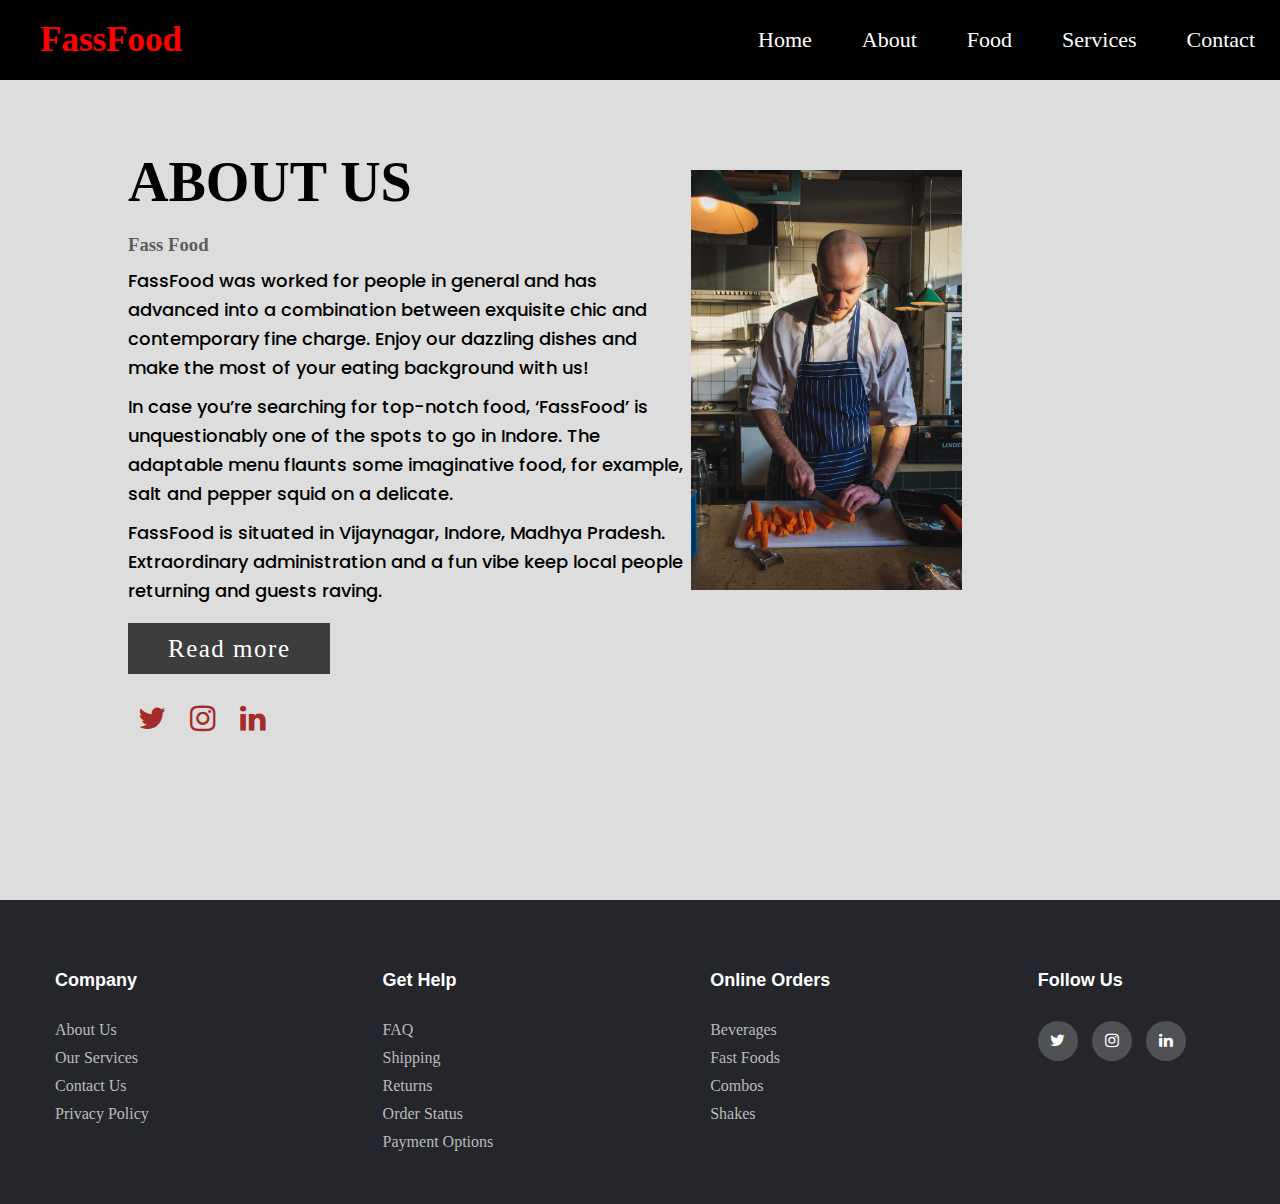
<file: about.html>
<!DOCTYPE html>
<html lang="en">

<head>
    <meta charset="UTF-8">
    <meta http-equiv="X-UA-Compatible" content="IE=edge">
    <meta name="viewport" content="width=device-width, initial-scale=1.0">
    <!-- <link rel="stylesheet" href="css/style.css"> -->
    <link rel="stylesheet" href="css/about.css">
    <link rel="stylesheet" href="https://cdnjs.cloudflare.com/ajax/libs/font-awesome/4.7.0/css/font-awesome.min.css">
    <title>About | FassFood</title>
</head>

<body>
    <div class="header">
        <nav>
            <div class="logo">
                <a href="index.html">FassFood</a>
            </div>
            <div class="nav-1">
                <ul>
                    <li><a href="index.html">Home</a></li>
                    <li><a href="about.html">About</a></li>
                    <li><a href="food.html">Food</a></li>
                    <li><a href="services.html">Services</a></li>
                    <li><a href="contact.php">Contact</a></li>
                </ul>
            </div>
        </nav>
        
    </div>
    <div class="section">
        <div class="container">
            <div class="content-section">
                <div class="title">
                    <h1>About Us</h1>
                </div>
                <div class="content">
                    <h3>Fass Food</h3>
                    <p>FassFood was worked for people in general and has advanced into a combination between exquisite chic and contemporary fine charge.
                        Enjoy our dazzling dishes and make the most of your eating background with us!</p>
                        <p>In case you’re searching for top-notch food, ‘FassFood’ is unquestionably one of the spots to go in Indore. The adaptable menu flaunts some imaginative food, for example, salt and pepper squid on a delicate.</p>
                        <p>FassFood is situated in Vijaynagar, Indore, Madhya Pradesh. Extraordinary administration and a fun vibe keep local people returning and guests raving.</p>
                    <div class="button">
                        <a href="about2.html">Read more</a>
                    </div>
                </div>
                <div class="social">
                    <a href="https://twitter.com/amit_sahu_726?t=vxvj7_WqUk-1IIPhOEeOHA&s=08" target="_blank"><i class="fa fa-twitter"></i></a>
                    <a href="https://instagram.com/amit_sahu_13?igshid=YmMyMTA2M2Y=" target="_blank"><i class="fa fa-instagram"></i></a>
                    <a href="https://www.linkedin.com/in/amit-sahu-08ab62220" target="_blank"><i class="fa fa-linkedin"></i></a>
                </div>
            </div>
            <div class="image-section">
                <img src="css/chef.jpg" alt="Error loading image">
            </div>
        </div>
    </div>
    <footer class="footer">
        <div class="row">
            <div class="footer-col">
                <h4>Company</h4>
                <ul>
                    <li><a href="about.html">About Us</a></li>
                    <li><a href="services.html">Our Services</a></li>
                    <li><a href="contact.html">Contact Us</a></li>
                    <li><a href="">Privacy Policy</a></li>
                </ul>
            </div>
            <div class="footer-col">
                <h4>Get Help</h4>
                <ul>
                    <li><a href="">FAQ</a></li>
                    <li><a href="">Shipping</a></li>
                    <li><a href="">Returns</a></li>
                    <li><a href="">Order Status</a></li>
                    <li><a href="">Payment Options</a></li>
                </ul>
            </div>
            <div class="footer-col">
                <h4>Online Orders</h4>
                <ul>
                    <li><a href="">Beverages</a></li>
                    <li><a href="">Fast Foods</a></li>
                    <li><a href="">Combos</a></li>
                    <li><a href="">Shakes</a></li>
                </ul>
            </div>
            <div class="footer-col width">

                <h4>Follow Us</h4>
                <div class="social-links">
                    <a href="https://twitter.com/amit_sahu_726?t=vxvj7_WqUk-1IIPhOEeOHA&s=08" target="_blank"><i class="fa fa-twitter"></i></a>
                    <a href="https://instagram.com/amit_sahu_13?igshid=YmMyMTA2M2Y=" target="_blank"><i class="fa fa-instagram"></i></a>
                    <a href="https://www.linkedin.com/in/amit-sahu-08ab62220" target="_blank"><i class="fa fa-linkedin"></i></a>
                </div>

            </div>
        </div>
    </footer>
</body>

</html>
</file>
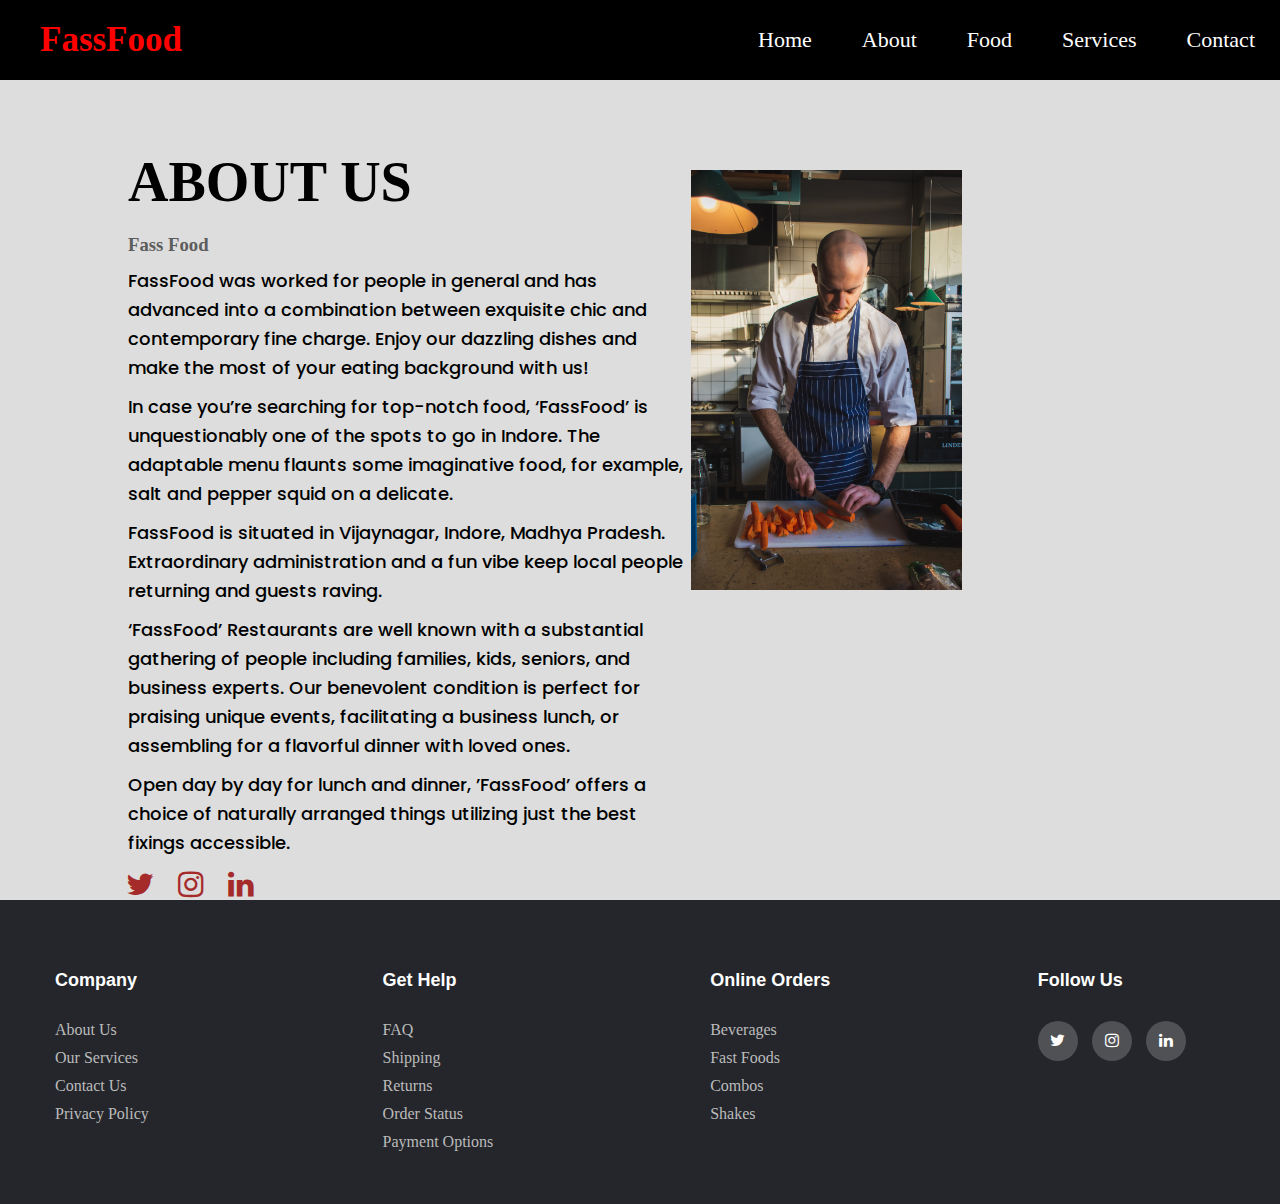
<file: about2.html>
<!DOCTYPE html>
<html lang="en">

<head>
    <meta charset="UTF-8">
    <meta http-equiv="X-UA-Compatible" content="IE=edge">
    <meta name="viewport" content="width=device-width, initial-scale=1.0">
    <!-- <link rel="stylesheet" href="css/style.css"> -->
    <link rel="stylesheet" href="css/about.css">
    <link rel="stylesheet" href="css/about2.css">
    <link rel="stylesheet" href="https://cdnjs.cloudflare.com/ajax/libs/font-awesome/4.7.0/css/font-awesome.min.css">
    <title>About | FassFood</title>
</head>

<body>
    <div class="header">
        <nav>
            <div class="logo">
                <a href="index.html">FassFood</a>
            </div>
            <div class="nav-1">
                <ul>
                    <li><a href="index.html">Home</a></li>
                    <li><a href="about.html">About</a></li>
                    <li><a href="food.html">Food</a></li>
                    <li><a href="services.html">Services</a></li>
                    <li><a href="contact.php">Contact</a></li>
                </ul>
            </div>
        </nav>
        
    </div>
    <div class="section">
        <div class="container">
            <div class="content-section">
                <div class="title">
                    <h1>About Us</h1>
                </div>
                <div class="content">
                    <h3>Fass Food</h3>
                    <p>FassFood was worked for people in general and has advanced into a combination between exquisite chic and contemporary fine charge.
                        Enjoy our dazzling dishes and make the most of your eating background with us!</p>
                        <p>In case you’re searching for top-notch food, ‘FassFood’ is unquestionably one of the spots to go in Indore. The adaptable menu flaunts some imaginative food, for example, salt and pepper squid on a delicate.</p>
                        <p>FassFood is situated in Vijaynagar, Indore, Madhya Pradesh. Extraordinary administration and a fun vibe keep local people returning and guests raving.</p>
                        <p>‘FassFood’ Restaurants are well known with a substantial gathering of people including families, kids, seniors, and business experts. Our benevolent condition is perfect for praising unique events, facilitating a business lunch, or assembling for a flavorful dinner with loved ones.</p>
                        <p>Open day by day for lunch and dinner, ’FassFood’ offers a choice of naturally arranged things utilizing just the best fixings accessible.</p>
                </div>
                <div class="social">
                    <a href="https://twitter.com/amit_sahu_726?t=vxvj7_WqUk-1IIPhOEeOHA&s=08" target="_blank"><i class="fa fa-twitter"></i></a>
                    <a href="https://instagram.com/amit_sahu_13?igshid=YmMyMTA2M2Y=" target="_blank"><i class="fa fa-instagram"></i></a>
                    <a href="https://www.linkedin.com/in/amit-sahu-08ab62220" target="_blank"><i class="fa fa-linkedin"></i></a>
                </div>
            </div>
            <div class="image-section">
                <img src="css/chef.jpg" alt="Error loading image">
            </div>
        </div>
    </div>
    <footer class="footer">
        <div class="row">
            <div class="footer-col">
                <h4>Company</h4>
                <ul>
                    <li><a href="about.html">About Us</a></li>
                    <li><a href="services.html">Our Services</a></li>
                    <li><a href="contact.html">Contact Us</a></li>
                    <li><a href="">Privacy Policy</a></li>
                </ul>
            </div>
            <div class="footer-col">
                <h4>Get Help</h4>
                <ul>
                    <li><a href="">FAQ</a></li>
                    <li><a href="">Shipping</a></li>
                    <li><a href="">Returns</a></li>
                    <li><a href="">Order Status</a></li>
                    <li><a href="">Payment Options</a></li>
                </ul>
            </div>
            <div class="footer-col">
                <h4>Online Orders</h4>
                <ul>
                    <li><a href="">Beverages</a></li>
                    <li><a href="">Fast Foods</a></li>
                    <li><a href="">Combos</a></li>
                    <li><a href="">Shakes</a></li>
                </ul>
            </div>
            <div class="footer-col width">

                <h4>Follow Us</h4>
                <div class="social-links">
                    <a href="https://twitter.com/amit_sahu_726?t=vxvj7_WqUk-1IIPhOEeOHA&s=08" target="_blank"><i class="fa fa-twitter"></i></a>
                    <a href="https://instagram.com/amit_sahu_13?igshid=YmMyMTA2M2Y=" target="_blank"><i class="fa fa-instagram"></i></a>
                    <a href="https://www.linkedin.com/in/amit-sahu-08ab62220" target="_blank"><i class="fa fa-linkedin"></i></a>
                </div>

            </div>
        </div>
    </footer>
</body>

</html>
</file>
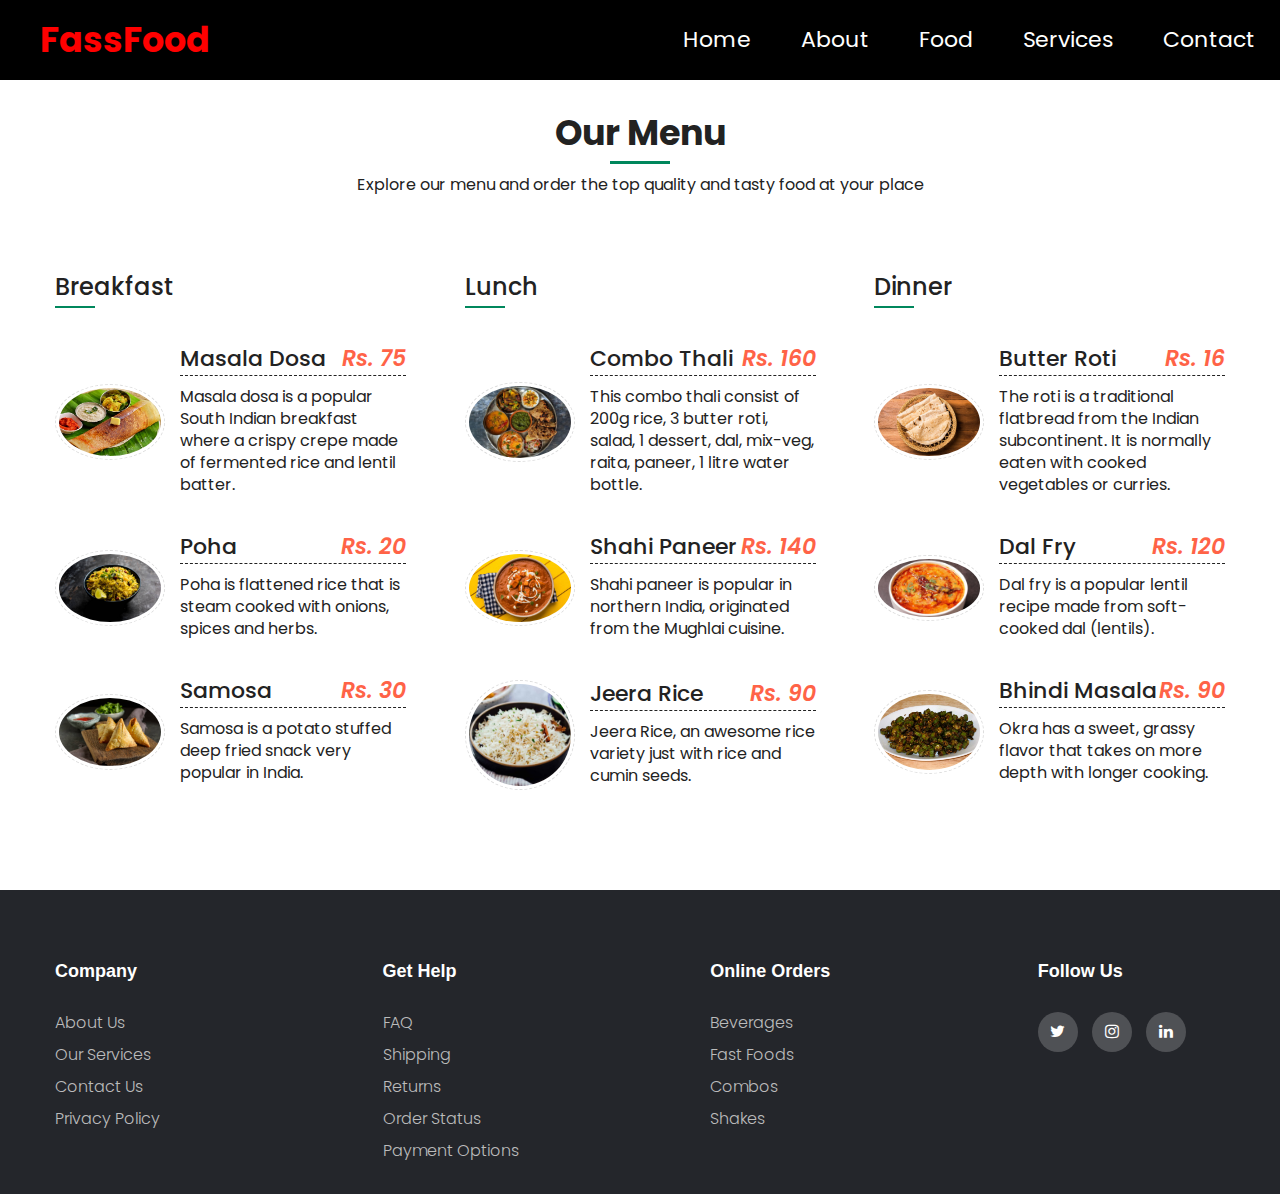
<file: food.html>
<!DOCTYPE html>
<html lang="en">

<head>
    <meta charset="UTF-8">
    <meta http-equiv="X-UA-Compatible" content="IE=edge">
    <meta name="viewport" content="width=device-width, initial-scale=1.0">
    <!-- <link rel="stylesheet" href="css/style.css"> -->
    <link rel="stylesheet" href="https://cdnjs.cloudflare.com/ajax/libs/font-awesome/4.7.0/css/font-awesome.min.css">
    <link rel="stylesheet" href="css/food.css">
    <title>Food | FassFood</title>
</head>

<body>
    <div class="header">
        <nav>
            <div class="logo">
                <a href="index.html">FassFood</a>
            </div>
            <div class="nav-1">
                <ul>
                    <li><a href="index.html">Home</a></li>
                    <li><a href="about.html">About</a></li>
                    <li><a href="food.html">Food</a></li>
                    <li><a href="services.html">Services</a></li>
                    <li><a href="contact.php">Contact</a></li>
                </ul>
            </div>
        </nav>
        
    </div>
    <div class="main">
        <div class="section-title">
            <h2>Our Menu</h2>
            <p>Explore our menu and order the top quality and tasty food at your place</p>
        </div>
        <div class="menus">
            <div class="menu-column">
                <h4>Breakfast</h4>
                <div class="single-menu">
                    <img src="css/img-1.jpg" alt="Error loading image">
                    <div class="menu-content">
                        <h5>Masala Dosa<span>Rs. 75</span></h5>
                        <p>Masala dosa is a popular South Indian breakfast where a crispy crepe made of fermented rice and lentil batter.</p>
                    </div>
                </div>
                <div class="single-menu">
                    <img src="css/img-2.jpg" alt="Error loading image">
                    <div class="menu-content">
                        <h5>Poha<span>Rs. 20</span></h5>
                        <p>Poha is flattened rice that is steam cooked with onions, spices and herbs.</p>
                    </div>
                </div>
                <div class="single-menu">
                    <img src="css/img-3.jpg" alt="Error loading image">
                    <div class="menu-content">
                        <h5>Samosa<span>Rs. 30</span></h5>
                        <p>Samosa is a potato stuffed deep fried snack very popular in India.</p>
                    </div>
                </div>
            </div>
            <div class="menu-column">
                <h4>Lunch</h4>
                <div class="single-menu">
                    <img src="css/img-4.jpg" alt="Error loading image">
                    <div class="menu-content">
                        <h5>Combo Thali<span>Rs. 160</span></h5>
                        <p>This combo thali consist of 200g rice, 3 butter roti, salad, 1 dessert, dal, mix-veg, raita, paneer, 1 litre water bottle.</p>
                    </div>
                </div>
                <div class="single-menu">
                    <img src="css/img-5.jpg" alt="Error loading image">
                    <div class="menu-content">
                        <h5>Shahi Paneer<span>Rs. 140</span></h5>
                        <p>Shahi paneer is popular in northern India, originated from the Mughlai cuisine.</p>
                    </div>
                </div>
                <div class="single-menu">
                    <img src="css/img-6.jpg" alt="Error loading image">
                    <div class="menu-content">
                        <h5>Jeera Rice<span>Rs. 90</span></h5>
                        <p>Jeera Rice, an awesome rice variety just with rice and cumin seeds.</p>
                    </div>
                </div>
            </div>
            <div class="menu-column">
                <h4>Dinner</h4>
                <div class="single-menu">
                    <img src="css/img-7.jpg" alt="Error loading image">
                    <div class="menu-content">
                        <h5>Butter Roti<span>Rs. 16</span></h5>
                        <p>The roti is a traditional flatbread from the Indian subcontinent. It is normally eaten with cooked vegetables or curries.</p>
                    </div>
                </div>
                <div class="single-menu">
                    <img src="css/img-8.jpg" alt="Error loading image">
                    <div class="menu-content">
                        <h5>Dal fry<span>Rs. 120</span></h5>
                        <p>Dal fry is a popular lentil recipe made from soft-cooked dal (lentils).</p>
                    </div>
                </div>
                <div class="single-menu">
                    <img src="css/img-9.jpg" alt="Error loading image">
                    <div class="menu-content">
                        <h5>Bhindi Masala<span>Rs. 90</span></h5>
                        <p>Okra has a sweet, grassy flavor that takes on more depth with longer cooking.</p>
                    </div>
                </div>
            </div>
        </div>
    </div>
    <footer class="footer">
        <div class="row">
            <div class="footer-col">
                <h4>Company</h4>
                <ul>
                    <li><a href="about.html">About Us</a></li>
                    <li><a href="services.html">Our Services</a></li>
                    <li><a href="contact.html">Contact Us</a></li>
                    <li><a href="">Privacy Policy</a></li>
                </ul>
            </div>
            <div class="footer-col">
                <h4>Get Help</h4>
                <ul>
                    <li><a href="">FAQ</a></li>
                    <li><a href="">Shipping</a></li>
                    <li><a href="">Returns</a></li>
                    <li><a href="">Order Status</a></li>
                    <li><a href="">Payment Options</a></li>
                </ul>
            </div>
            <div class="footer-col">
                <h4>Online Orders</h4>
                <ul>
                    <li><a href="">Beverages</a></li>
                    <li><a href="">Fast Foods</a></li>
                    <li><a href="">Combos</a></li>
                    <li><a href="">Shakes</a></li>
                </ul>
            </div>
            <div class="footer-col width">

                <h4>Follow Us</h4>
                <div class="social-links">
                    <a href="https://twitter.com/amit_sahu_726?t=vxvj7_WqUk-1IIPhOEeOHA&s=08" target="_blank"><i class="fa fa-twitter"></i></a>
                    <a href="https://instagram.com/amit_sahu_13?igshid=YmMyMTA2M2Y=" target="_blank"><i class="fa fa-instagram"></i></a>
                    <a href="https://www.linkedin.com/in/amit-sahu-08ab62220" target="_blank"><i class="fa fa-linkedin"></i></a>
                </div>

            </div>
        </div>
    </footer>
</body>

</html>
</file>
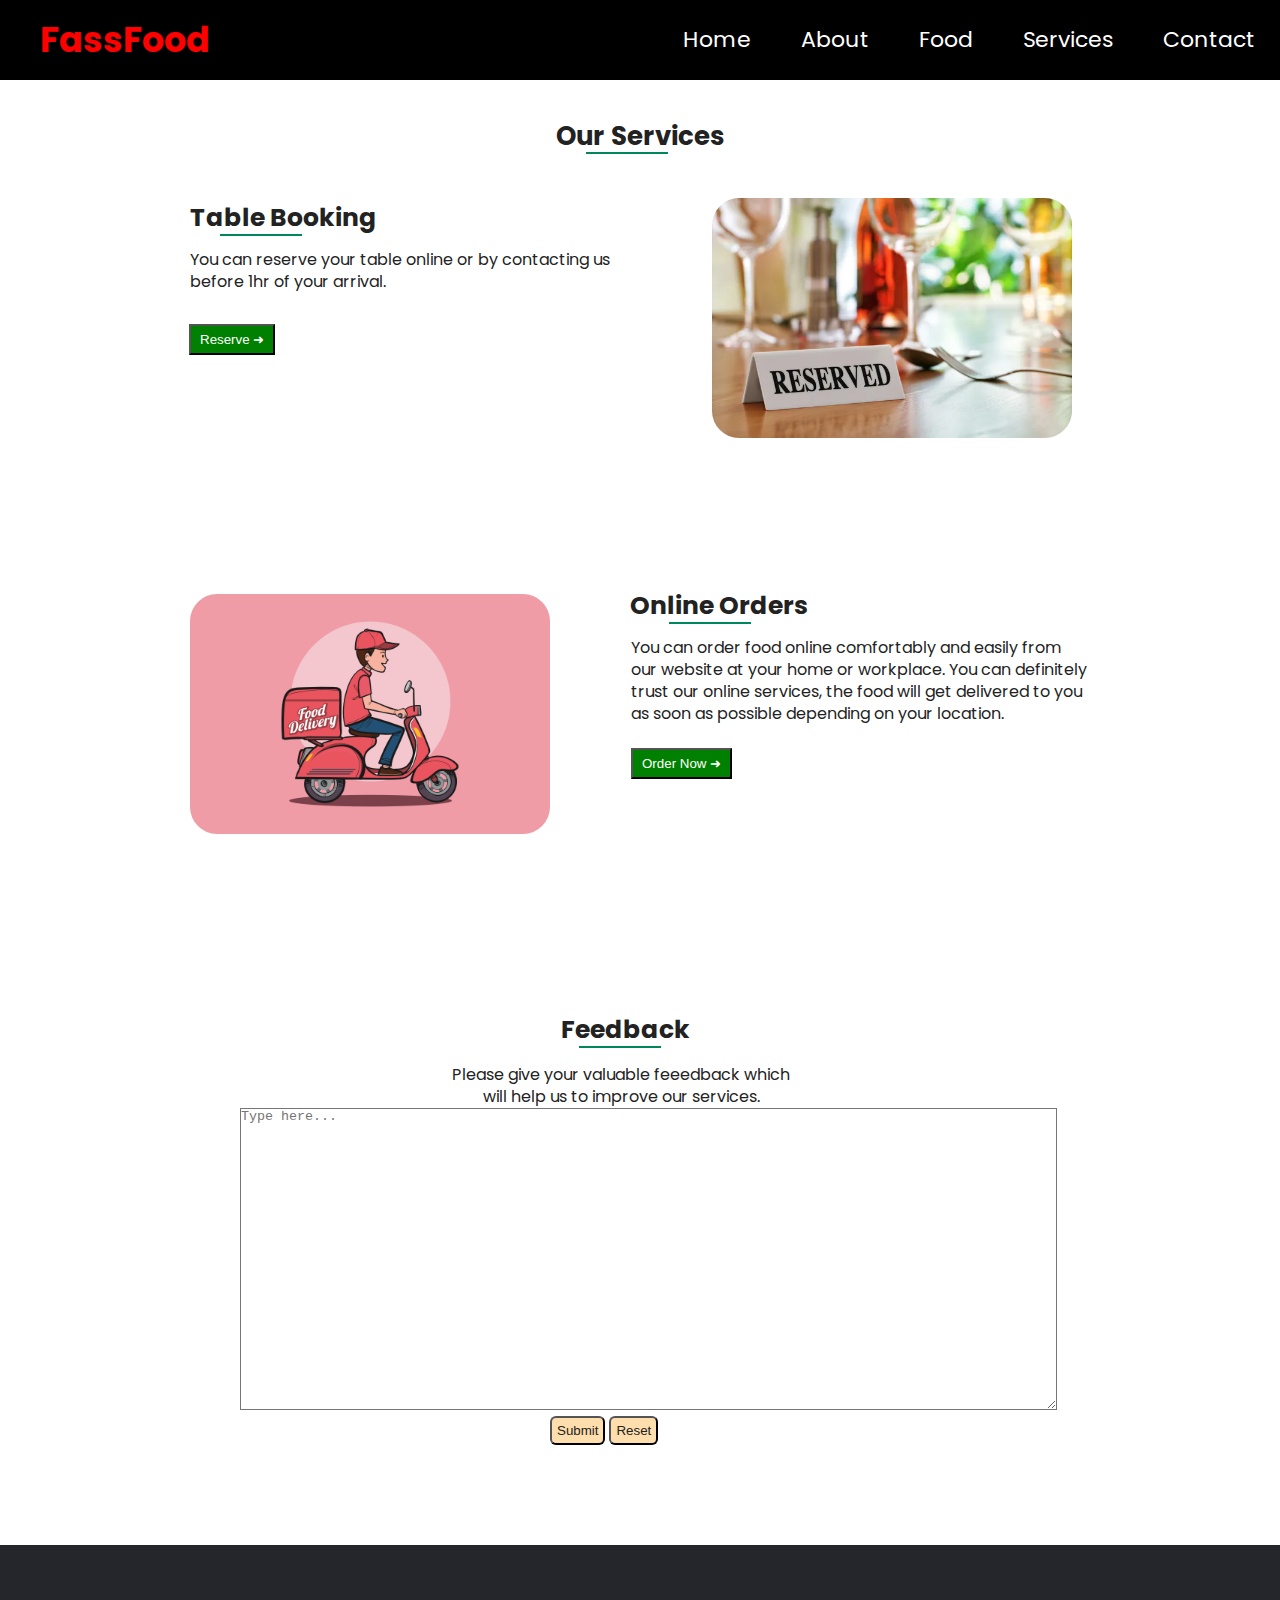
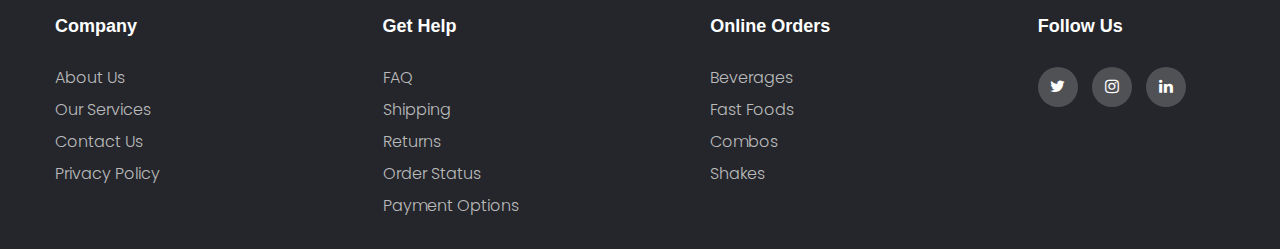
<file: services.html>
<!DOCTYPE html>
<html lang="en">

<head>
    <meta charset="UTF-8">
    <meta http-equiv="X-UA-Compatible" content="IE=edge">
    <meta name="viewport" content="width=device-width, initial-scale=1.0">
    <link rel="stylesheet" href="css/services.css">
    <link rel="stylesheet" href="https://cdnjs.cloudflare.com/ajax/libs/font-awesome/4.7.0/css/font-awesome.min.css">
    <title>Services | FassFood</title>
</head>

<body>
    <div class="header">
        <nav>
            <div class="logo">
                <a href="index.html">FassFood</a>
            </div>
            <div class="nav-1">
                <ul>
                    <li><a href="index.html">Home</a></li>
                    <li><a href="about.html">About</a></li>
                    <li><a href="food.html">Food</a></li>
                    <li><a href="services.html">Services</a></li>
                    <li><a href="contact.php">Contact</a></li>
                </ul>
            </div>
        </nav>
        
    </div>
    <div class="main">
        <div class="container">
            <div class="services-title">
                <h2>Our Services</h2>
            </div>
            <div class="service-section-1">
                <h4>Table Booking</h4>
                <div class="sub-section-1">
                <p>You can reserve your table online or by contacting us before 1hr of your arrival.</p>
                <a href=""><button class="reserve">Reserve ➜</button></a>
                <img src="css/table.jpg" alt="Error loading image">
            </div>
            </div>
            <div class="service-section-2">
                <h4>Online Orders</h4>
                <div class="sub-section-2">
                    <img src="css/delivery.jpg" alt="Error loading image">
                <p>You can order food online comfortably and easily from our website at your home or workplace. You can definitely trust our online services, the food will get delivered to you as soon as possible depending on your location.</p>
                <a href="food.html"><button class="order">Order Now ➜</button></a>
            </div>
            </div>
            <div class="service-section-3">
                <h4>Feedback</h4>
                <div class="sub-section-3">
                <p>Please give your valuable feeedback which will help us to improve our services.</p>
                <textarea class="feed-box" name="feedback" id="feeedback" cols="100" rows="20" placeholder="Type here..."></textarea>
                <br>
                <button type="submit" value="submit" class="submit-feedback">Submit</button>
                <button type="reset" value="reset" class="reset-feedback">Reset</button>
            </div>
            </div>
        </div>
    </div>
    <footer class="footer">
        <div class="row">
            <div class="footer-col">
                <h4>Company</h4>
                <ul>
                    <li><a href="about.html">About Us</a></li>
                    <li><a href="services.html">Our Services</a></li>
                    <li><a href="contact.php">Contact Us</a></li>
                    <li><a href="">Privacy Policy</a></li>
                </ul>
            </div>
            <div class="footer-col">
                <h4>Get Help</h4>
                <ul>
                    <li><a href="">FAQ</a></li>
                    <li><a href="">Shipping</a></li>
                    <li><a href="">Returns</a></li>
                    <li><a href="">Order Status</a></li>
                    <li><a href="">Payment Options</a></li>
                </ul>
            </div>
            <div class="footer-col">
                <h4>Online Orders</h4>
                <ul>
                    <li><a href="">Beverages</a></li>
                    <li><a href="">Fast Foods</a></li>
                    <li><a href="">Combos</a></li>
                    <li><a href="">Shakes</a></li>
                </ul>
            </div>
            <div class="footer-col width">

                <h4>Follow Us</h4>
                <div class="social-links">
                    <a href="https://twitter.com/amit_sahu_726?t=vxvj7_WqUk-1IIPhOEeOHA&s=08" target="_blank"><i class="fa fa-twitter"></i></a>
                    <a href="https://instagram.com/amit_sahu_13?igshid=YmMyMTA2M2Y=" target="_blank"><i class="fa fa-instagram"></i></a>
                    <a href="https://www.linkedin.com/in/amit-sahu-08ab62220" target="_blank"><i class="fa fa-linkedin"></i></a>
                </div>

            </div>
        </div>
    </footer>
</body>

</html>
</file>
<file: css/style.css>
@import url('https://fonts.googleapis.com/css2?family=Lato:wght@300&display=swap');
@import url('https://fonts.googleapis.com/css2?family=Edu+SA+Beginner:wght@400;500');
body{
    margin: 0px;
    padding: 0px;
    box-sizing: border-box;
}
nav{
    display: flex;
    width: 100%;
    background-color: black;
    height: 80px;
    line-height: 80px;
    justify-content: space-between;
    position: fixed;
    top: 0;
    z-index: 1;
}
.nav-1 a{
    text-decoration: none;
    color: white;
    font-size: 22px;
}
.nav-1 ul li{
    float: left;
    list-style: none;
    padding: 0px 25px;
}
.nav-1 ul{
    margin: 0px;
}
.logo a{
    font-size: 35px;
    font-weight: bold;
    color: red;
    padding: 0px 40px;
    text-decoration: none;
}
.nav-1 ul li a:hover{
    color: red;
    font-weight: bold;
}
.header{
    font-family: 'Lato', sans-serif;
    background-image: url('bg.jpg');
    background-position: center;
    background-size: cover;
    background-repeat: no-repeat;
    height: 100vh;
}
.content{
    position: absolute;
    top: 50%;
    left: 50%;
    transform: translate(-50%,-50%);
    color: white;
    /* justify-content: center;
    align-items: center; */
    text-align: center;
}
.content h1{
    font-size: 50px;
}
.content p{
    padding: 0px 40px;
    font-size: 20px;
    font-family: 'Edu SA Beginner', cursive;
}
.btn{
    background: rgb(103, 232, 103);
    color: black;
    border: 1px solid rgb(0, 0, 0);
    border-radius: 5px;
    padding: 4px 13px;
    font-size: 20px;
}
.btn:hover{
    background: rgb(214, 79, 79);
    color: white;
    cursor: pointer;;
}
.container{
    background: rgba(0, 0, 0, 0.5);
    height: 100vh;
}
.row{
    max-width: 1170px;
    margin: auto;
    display: flex;
    flex-wrap: wrap;
}
.footer-col ul{
    list-style: none;
    padding: 0px;
    margin: 0px 170px 0px 0px ;
}
.footer{
    background-color: #24262b;
    padding: 70px 0px;
    max-height: 165px;
}
.footer-col{
    width: 25%;
    padding: 0px 15px;
}
.footer-col h4{
    font-size: 18px;
    color: white;
    text-transform: capitalize;
    margin-bottom: 30px;
    font-weight: bold;
    font-family: 'Raleway', sans-serif;
    position: relative;
}
.footer-col ul li{
    margin-bottom: 10px;
}
.footer-col ul li a{
    font-size: 16px;
    text-transform: capitalize;
    color: white;
    text-decoration: none;
    font-weight: 300;
    color: #bbbbbb;
    display: block;
}
.footer-col ul li a:hover{
    padding-left: 10px;
    color: white;
}
.footer-col .social-links a{
    display: inline-block;
    height: 40px;
    width: 40px;
    background-color: rgba(255, 255, 255, 0.2);
    margin: 0px 10px 10px 0px;
    text-align: center;
    line-height: 40px;
    border-radius: 50%;
    color: white;
}
.footer-col .social-links a:hover{
    color: #24262b;
    background-color: #ffffff;
}
.width{
    max-width: 172px;
}
.copy{
    color: white;
    text-align: center;
    justify-content: center;
}





.wrapper {
    height: 11vh;
    /*This part is important for centering*/
    display: grid;
    place-items: center;
  }
  
  .typing-demo {
    width: 22ch;
    animation: typing 2s steps(22), blink .5s step-end infinite alternate;
    white-space: nowrap;
    overflow: hidden;
    border-right: 3px solid;
    font-family: monospace;
    font-size: 4em;
  }
  
  @keyframes typing {
    from {
      width: 0
    }
  }
      
  @keyframes blink {
    50% {
      border-color: transparent
    }
  }

  @media (max-width: 576px) {
    .blogs {
      margin-top: 3rem;
      padding: 2rem 0rem 8rem 1.5rem;
      width: 22rem;
    } }
</file>
<file: css/about.css>
@import url('https://fonts.googleapis.com/css2?family=Poppins:wght@200&display=swap');
@import url('https://fonts.googleapis.com/css2?family=Lato:wght@300&display=swap');
@import url('https://fonts.googleapis.com/css2?family=Edu+SA+Beginner:wght@400;500');
*{
    margin: 0;
    padding: 0;
    box-sizing: border-box;
}
nav{
    display: flex;
    width: 100%;
    background-color: black;
    height: 80px;
    line-height: 80px;
    justify-content: space-between;
    position: fixed;
    top: 0;
    z-index: 1;
}
.nav-1 a{
    text-decoration: none;
    color: white;
    font-size: 22px;
}
.nav-1 ul li{
    float: left;
    list-style: none;
    padding: 0px 25px;
}
.nav-1 ul{
    margin: 0px;
}
.logo a{
    font-size: 35px;
    font-weight: bold;
    color: red;
    padding: 0px 40px;
    text-decoration: none;
}
.nav-1 ul li a:hover{
    color: red;
    font-weight: bold;
}
.section{
    width: 100%;
    min-height: 100vh;
    background-color: #ddd;
}
.container{
    width: 80%;
    display: flex;
    margin: auto;
    padding-top: 100px;
}
.content-section{
    float: left;
    width: 55%;
}
.image-section{
    float: right;
    width: 40%;
    padding: 70px 0px 0px 0px;
}
.image-section img{
    width: 271px;
    height: 420px;
}
.content-section .title{
    text-transform: uppercase;
    font-size: 28px;
}
.content-section .title h1{
    padding: 50px 0px 0px 0px;
}
.content-section .content h3{
    margin-top: 20px;
    color: #5d5d5d;
}
.content-section .content p{
    margin-top: 10px;
    font-size: 18px;
    line-height: 29px;
    font-family: 'Poppins', sans-serif;
    font-weight: 500;
}
.content-section .content .button a{
    background-color: #3d3d3d;
    padding: 12px 40px;
    text-decoration: none;
    color: #fff;
    font-size: 25px;
    letter-spacing: 1.5px;
}
.content-section .content .button{
    margin-top: 30px;
}
.content-section .content .button a:hover{
    background-color: #a52a2a;
    color: #fff;
}
.content-section .social{
    margin-top: 40px;
}
.content-section .social i{
    color: #a52a2a;
    font-size: 30px;
    padding: 0px 10px;
}
.content-section .social i:hover{
    color: #3d3d3d;
}
.row{
    max-width: 1170px;
    margin: auto;
    display: flex;
    flex-wrap: wrap;
}
.footer-col ul{
    list-style: none;
    padding: 0px;
    margin: 0px 170px 0px 0px ;
}
.footer{
    background-color: #24262b;
    padding: 70px 0px;
    max-height: 304px;
}
.footer-col{
    width: 28%;
    padding: 0px;
}
.footer-col h4{
    font-size: 18px;
    color: white;
    text-transform: capitalize;
    margin-bottom: 30px;
    font-weight: bold;
    font-family: 'Raleway', sans-serif;
    position: relative;
}
.footer-col ul li{
    margin-bottom: 10px;
}
.footer-col ul li a{
    font-size: 16px;
    text-transform: capitalize;
    color: white;
    text-decoration: none;
    font-weight: 300;
    color: #bbbbbb;
    display: block;
}
.footer-col ul li a:hover{
    padding-left: 10px;
    color: white;
}
.footer-col .social-links a{
    display: inline-block;
    height: 40px;
    width: 40px;
    background-color: rgba(255, 255, 255, 0.2);
    margin: 0px 10px 10px 0px;
    text-align: center;
    line-height: 40px;
    border-radius: 50%;
    color: white;
}
.footer-col .social-links a:hover{
    color: #24262b;
    background-color: #ffffff;
}
.width{
    max-width: 172px;
}
.copy{
    color: white;
    text-align: center;
    justify-content: center;
}
</file>
<file: css/about2.css>
.content-section .social{
    margin-top: 12px;
    margin-left: -12px;
}
</file>
<file: css/food.css>
@import url('https://fonts.googleapis.com/css2?family=Poppins&display=swap');
*{
    margin: 0;
    padding: 0;
    box-sizing: border-box;
}
nav{
    display: flex;
    width: 100%;
    background-color: black;
    height: 80px;
    line-height: 80px;
    justify-content: space-between;
    position: fixed;
    top: 0;
    z-index: 1;
}
.nav-1 a{
    text-decoration: none;
    color: white;
    font-size: 22px;
}
.nav-1 ul li{
    float: left;
    list-style: none;
    padding: 0px 25px;
}
.nav-1 ul{
    margin: 0px;
}
.logo a{
    font-size: 35px;
    font-weight: bold;
    color: red;
    padding: 0px 40px;
    text-decoration: none;
}
.nav-1 ul li a:hover{
    color: red;
    font-weight: bold;
}
body{
    font-family: 'Poppins', sans-serif;
    font-size: 16px;
    line-height: 22px;
    color: #222;
}
.main{
    width: 1170px;
    margin: 100px auto;
}
.section-title{
    text-align: center;
    margin-bottom: 80px;
}
.section-title h2{
    text-transform: capitalize;
    font-size: 35px;
    position: relative;
    display: inline-block;
    padding-bottom: 20px;
    margin-bottom: 10px;
    padding-top: 22px;
}
.section-title h2::before{
    content: "";
    position: absolute;
    width: 60px;
    height: 3px;
    background-color: #00875c;
    bottom: 0;
    left: 50%;
    transform: translateX(-50%);
}
.menus{
    justify-content: space-between;
    display: flex;
    flex-wrap: wrap;
}
.menu-column{
    width: 30%;
}
.menu-column h4{
    text-transform: capitalize;
    font-size: 24px;
    font-weight: 500;
    margin-bottom: 20px;
    position: relative;
    padding-bottom: 10px;
}
.menu-column h4::before{
    content: "";
    position: absolute;
    background-color: #00875c;
    bottom: 0;
    width: 40px;
    height: 2px;
}
.single-menu{
    display: flex;
    align-items: center;
    margin-top: 40px;
    cursor: pointer;
}
.single-menu img{
    border-radius: 50%;
    max-width: 110px;
    border: 1px dashed #ddd;
    padding: 3px;
    margin-right: 15px;
    transition: 0.3s;
}
.single-menu:hover img{
    transform: rotate(360deg );
}
.single-menu .menu-content h5{
    text-transform: capitalize;
    font-size: 22px;
    font-weight: 500;
    border-bottom: 1px dashed #222;
    padding-bottom: 5px;
    margin-bottom: 10px;
}
.single-menu .menu-content h5 span{
    color: tomato;
    float: right;
    font-weight: 600;
    font-style: italic;
}
.row{
    max-width: 1170px;
    margin: auto;
    display: flex;
    flex-wrap: wrap;
}
.footer-col ul{
    list-style: none;
    padding: 0px;
    margin: 0px 170px 0px 0px ;
}
.footer{
    background-color: #24262b;
    padding: 70px 0px;
    max-height: 304px;
}
.footer-col{
    width: 28%;
    padding: 0px;
}
.footer-col h4{
    font-size: 18px;
    color: white;
    text-transform: capitalize;
    margin-bottom: 30px;
    font-weight: bold;
    font-family: 'Raleway', sans-serif;
    position: relative;
}
.footer-col ul li{
    margin-bottom: 10px;
}
.footer-col ul li a{
    font-size: 16px;
    text-transform: capitalize;
    color: white;
    text-decoration: none;
    font-weight: 300;
    color: #bbbbbb;
    display: block;
}
.footer-col ul li a:hover{
    padding-left: 10px;
    color: white;
}
.footer-col .social-links a{
    display: inline-block;
    height: 40px;
    width: 40px;
    background-color: rgba(255, 255, 255, 0.2);
    margin: 0px 10px 10px 0px;
    text-align: center;
    line-height: 40px;
    border-radius: 50%;
    color: white;
}
.footer-col .social-links a:hover{
    color: #24262b;
    background-color: #ffffff;
}
.width{
    max-width: 172px;
}
.copy{
    color: white;
    text-align: center;
    justify-content: center;
}
</file>
<file: css/services.css>
@import url('https://fonts.googleapis.com/css2?family=Poppins&display=swap');
*{
    margin: 0;
    padding: 0;
    box-sizing: border-box;
}
nav{
    display: flex;
    width: 100%;
    background-color: black;
    height: 80px;
    line-height: 80px;
    justify-content: space-between;
    position: fixed;
    top: 0;
    z-index: 1;
}
.nav-1 a{
    text-decoration: none;
    color: white;
    font-size: 22px;
}
.nav-1 ul li{
    float: left;
    list-style: none;
    padding: 0px 25px;
}
.nav-1 ul{
    margin: 0px;
}
.logo a{
    font-size: 35px;
    font-weight: bold;
    color: red;
    padding: 0px 40px;
    text-decoration: none;
}
.nav-1 ul li a:hover{
    color: red;
    font-weight: bold;
}
body{
    font-family: 'Poppins', sans-serif;
    font-size: 16px;
    line-height: 22px;
    color: #222;
}
.main{
    width: 900px;
    margin: 100px auto;
}
.services-title{
    text-align: center;
    margin-bottom: 60px;
    margin-top: 68px;
}
.service-section-2{
    padding: 240px 0px 0px 0px;
}
.service-section-3{
    padding: 240px 0px 0px 0px;
}
.service-section-1 h4{
    text-transform: capitalize;
    display: inline-block;
    position: relative;
    font-size: 25px;
    margin-bottom: 20px;
}
.service-section-1 h4::before{
    content: "";
    position: absolute;
    background-color: #00875c;
    width: 82px;
    height: 2px;
    margin-top: 27px;
    margin-left: 30px;
}
.service-section-2 h4{
    text-transform: capitalize;
    display: inline-block;
    position: relative;
    font-size: 25px;
    margin: 0px 0px 0px 440px;
    margin-bottom: 20px; 
}
.service-section-2 h4::before{
    content: "";
    position: absolute;
    background-color: #00875c;
    width: 82px;
    height: 2.4px;
    margin-top: 27px;
    margin-left: 39px;
}
.service-section-3 h4{
    text-transform: capitalize;
    display: inline-block;
    position: relative;
    font-size: 25px;
    margin-bottom: 23px;
    margin-left: 371px;
}
.service-section-3 h4::before{
    content: "";
    position: absolute;
    background-color: #00875c;
    width: 82px;
    height: 2px;
    margin-top: 27px;
    margin-left: 18px;
}
.services-title h2::before{
    content: "";
    position: absolute;
    background-color: #00875c;
    width: 82px;
    height: 2.4px;
    margin-top: 27px;
    margin-left: 30px;
}
.services-title h2{
    font-size: 26px;
    padding: 25px 0px 0px 0px;
    font-weight: bold;
    text-transform: capitalize;
}
.sub-section-1 p{
    display: flex;
    float: left;
    width: 50%;
}
.sub-section-1 img{
    display: flex;
    float: right;
    width: 40%;
    border-radius: 27px;
    margin: -51px 18px 0px 0px;
}
.sub-section-2 p{
    display: flex;
    float: right;
    width: 51%;
}
.sub-section-2 img{
    display: flex;
    float: left;
    width: 40%;
    border-radius: 27px;
    margin: -43px 0px 0px 0px;
}
.sub-section-3 p{
    display: flex;
    float: left;
    width: 40%;
    margin-left: 251px;
    text-align: center;
}
.submit-feedback{
    margin-left: 360px;
    background: transparent;
    border-radius: 6px;
    padding: 5px;
    color: #222;
    background-color: navajowhite;
}
.reset-feedback{
    background: transparent;
    border-radius: 6px;
    padding: 5px;
    color: #222;
    background-color: navajowhite;
}
.submit-feedback:hover{
    background-color: silver;
    cursor: pointer;
}
.reset-feedback:hover{
    background-color: silver;
    cursor: pointer;
}
.reserve{
    background-color: green;
    color: white;
    margin-top: 75px;
    margin-left: -451px;
    padding: 6px 9px;
}
.order{
    background-color: green;
    color: white;
    padding: 6px 9px;
    margin-left: 81px;
    margin-top: 23px;
}
.order:hover{
    background-color: green;
    color: white;
    margin-left: 81px;
    margin-top: 23px;
    padding: 6px 9px;
    cursor: pointer;
    font-size: 15px;
}
.reserve:hover{
    background-color: green;
    color: white;
    margin-top: 75px;
    margin-left: -451px;
    padding: 6px 9px;
    cursor: pointer;
    font-size: 15px;
}
.feed-box{
    margin-left: 50px;
    background-color: white;
}
input,
input::placeholder {
    font-size: 50px;
    line-height: 3;
}
.row{
    max-width: 1170px;
    margin: auto;
    display: flex;
    flex-wrap: wrap;
}
.footer-col ul{
    list-style: none;
    padding: 0px;
    margin: 0px 170px 0px 0px ;
}
.footer{
    background-color: #24262b;
    padding: 70px 0px;
    max-height: 304px;
}
.footer-col{
    width: 28%;
    padding: 0px;
}
.footer-col h4{
    font-size: 18px;
    color: white;
    text-transform: capitalize;
    margin-bottom: 30px;
    font-weight: bold;
    font-family: 'Raleway', sans-serif;
    position: relative;
}
.footer-col ul li{
    margin-bottom: 10px;
}
.footer-col ul li a{
    font-size: 16px;
    text-transform: capitalize;
    color: white;
    text-decoration: none;
    font-weight: 300;
    color: #bbbbbb;
    display: block;
}
.footer-col ul li a:hover{
    padding-left: 10px;
    color: white;
}
.footer-col .social-links a{
    display: inline-block;
    height: 40px;
    width: 40px;
    background-color: rgba(255, 255, 255, 0.2);
    margin: 0px 10px 10px 0px;
    text-align: center;
    line-height: 40px;
    border-radius: 50%;
    color: white;
}
.footer-col .social-links a:hover{
    color: #24262b;
    background-color: #ffffff;
}
.width{
    max-width: 172px;
}
.copy{
    color: white;
    text-align: center;
    justify-content: center;
}
</file>
